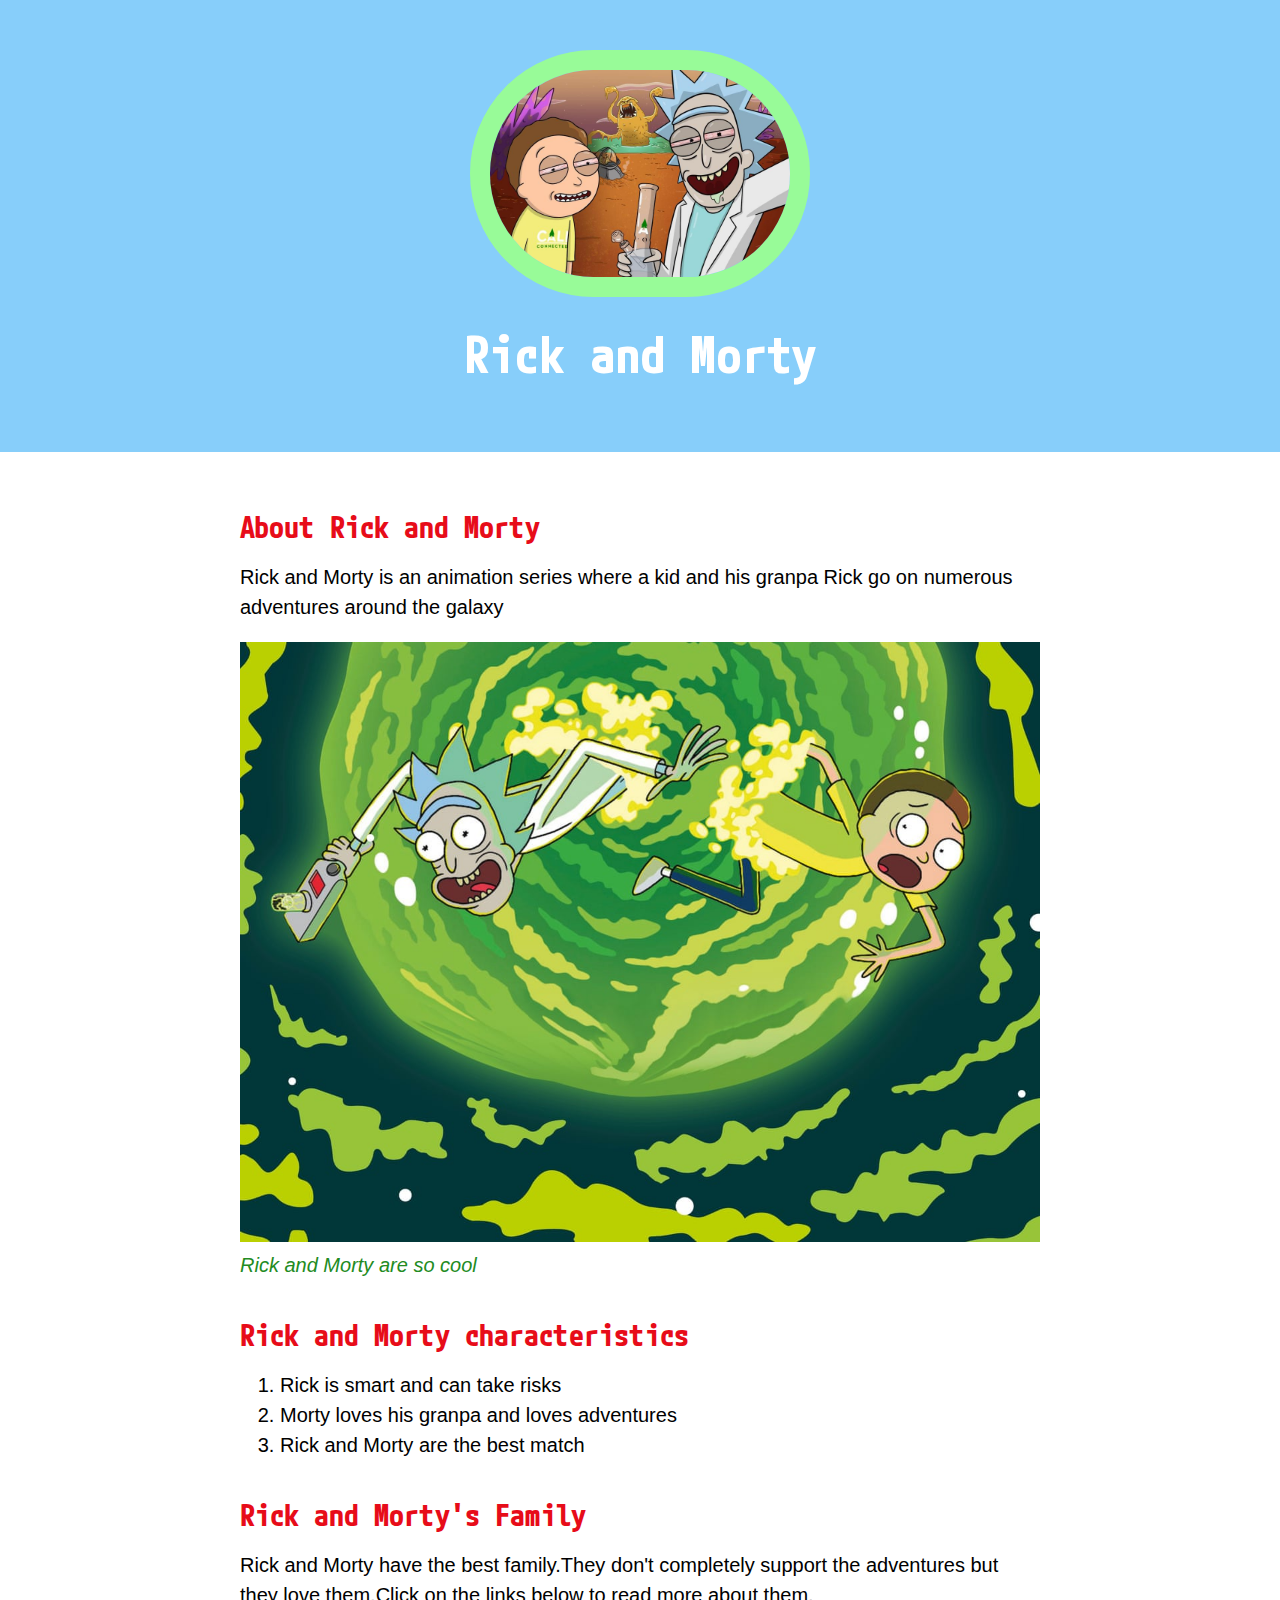
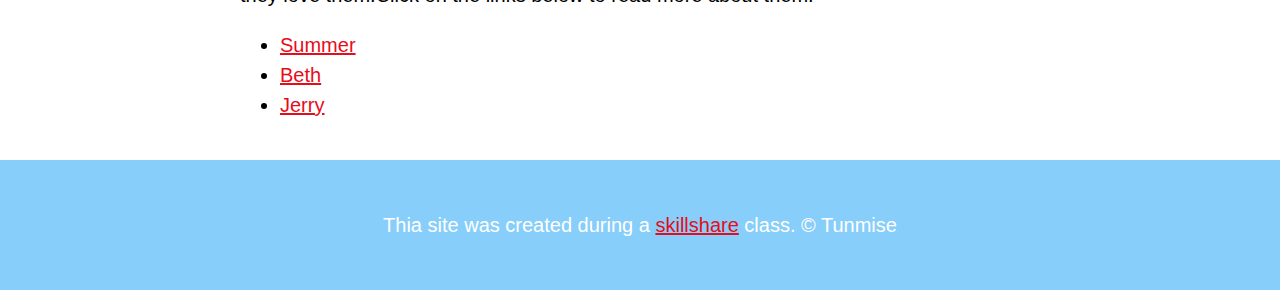
<file: index.html>
<!DOCTYPE html>
<html>
<head>
	<meta charset="utf-8">
	<title>Rick and Morty</title>
	<link rel="icon" href="img/rick.avatar.jpeg">
	<link href="https://fonts.googleapis.com/css2?family=M+PLUS+1+Code:wght@200&display=swap" rel="stylesheet">
	<link rel="stylesheet" type="text/css" href="css/hero.css">
</head>
<body>
	<!-- header element -->
	<header>
		<img src="img/rick.avatar.jpeg">
		<h1>Rick and Morty</h1>
	</header>

	<!-- main element -->
	<main>
		<h2>About Rick and Morty</h2>
		<p>Rick and Morty is an animation series where a kid and his granpa Rick go on numerous adventures around the galaxy</p>
		<img src="img/morty.avatar.jpeg">
		<p class="caption">Rick and Morty are so cool</p>

		<!-- characteristics -->
		<h2>Rick and Morty characteristics</h2>
		<ol>
			<li>Rick is smart and can take risks</li>
		    <li>Morty loves his granpa and loves adventures</li>
		    <li>Rick and Morty are the best match</li>
		</ol>

		<!-- Family -->
		<h2>Rick and Morty's Family</h2>
		<p>Rick and Morty have the best family.They don't completely support the adventures but they love them.Click on the links below to read more about them.
		</p>
		<ul>
			<li><a target="_blank" href="https://en.wikipedia.org/wiki/Summer_Smith">Summer</a></li>
			<li><a target="_blank" href="https://en.wikipedia.org/wiki/Beth_Smith">Beth</a></li>
			<li><a target="_blank" href="https://rickandmorty.fandom.com/wiki/Jerry_Smith">Jerry</a></li>
		</ul>
	</main>

	<!-- Footer element -->
	<footer>
		<p>Thia site was created during a <a target="_blank" href="https://Skillshare.com">skillshare</a> class. &copy; Tunmise</p>
	</footer>
 
</body>
</html>
</file>
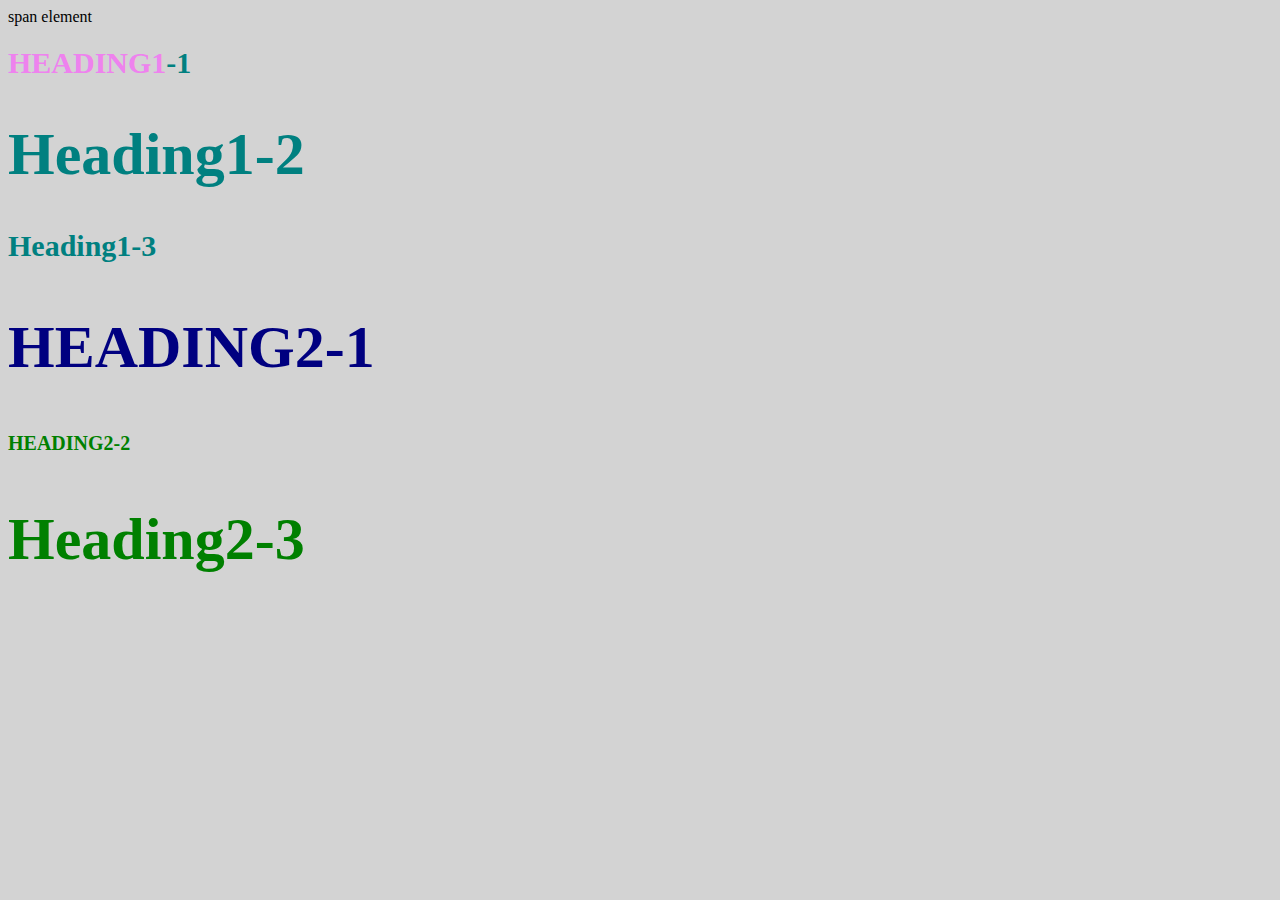
<file: style-test.html>
<!DOCTYPE html>
<html>
<head>
	<meta charset="utf-8">
	<title>style test</title>
	<link rel="stylesheet" type="text/css" href="css/test.css">
</head>
<span>span element</span>
<h1 class="uppercase"><span>Heading1</span>-1</h1>
<h1 class="big">Heading1-2</h1>
<h1>Heading1-3</h1>
<h2 class="big uppercase">Heading2-1</h2>
<h2 class="uppercase">Heading2-2</h2>
<h2 class="big">Heading2-3</h2>

</body>
</html>
</file>
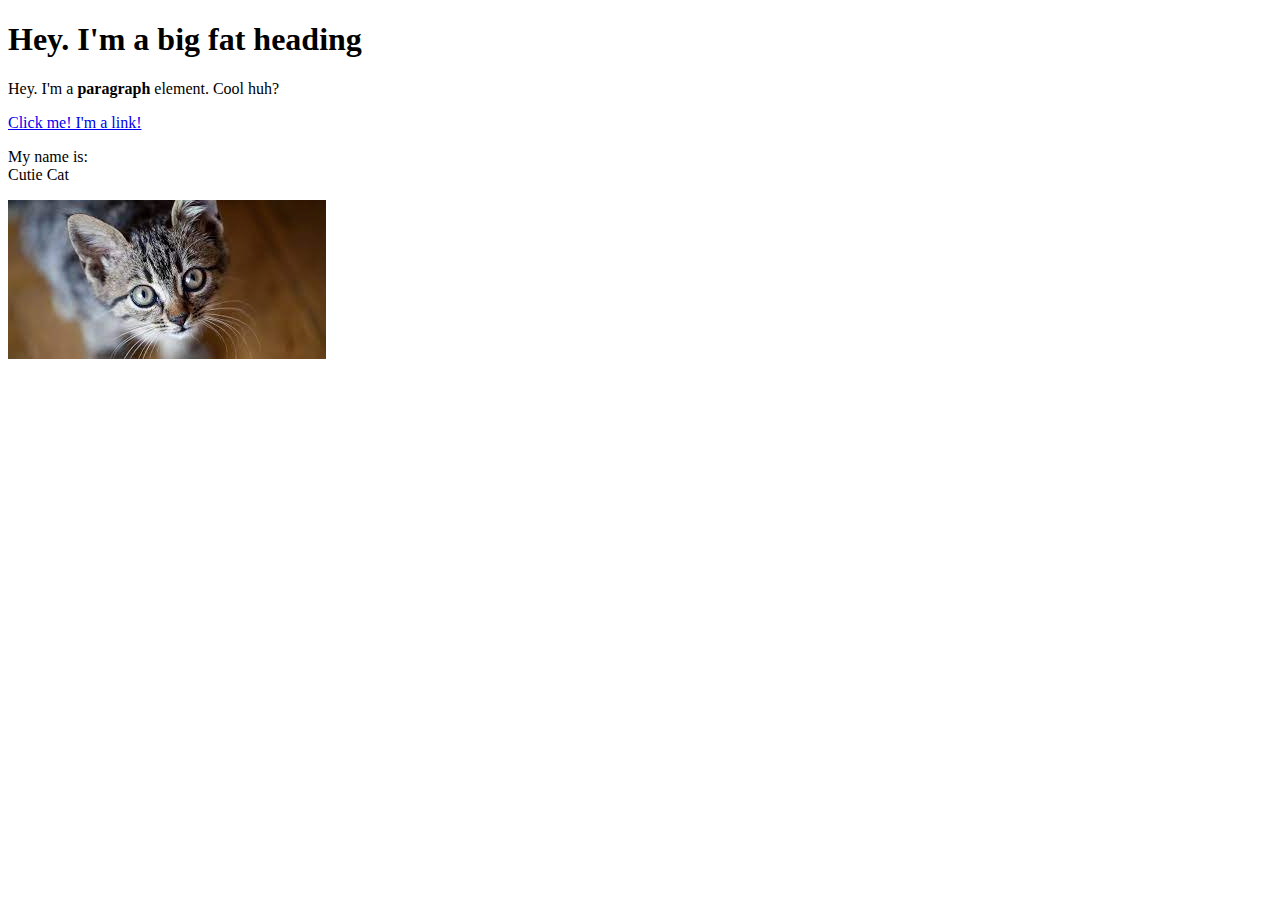
<file: test.html>
<!DOCTYPE html>
<!DOCTYPE html>
<html>
<head>
	<meta charset="utf-8">
	<title>Test page</title>
</head>
<body>

</body>
</html>
<h1>Hey. I'm a big fat heading </h1>
<p>Hey. I'm a <b>paragraph</b> element. Cool huh?</p>
<a href="https://google.com" target="_blank" title="Let's go to google">Click me! I'm a link!</a>
<p>My name is:<br>
Cutie Cat</p>
<img src="[data-uri]">
</file>
<file: css/hero.css>
body{
	margin: 0;
	font-family: Helvetica, Arial, sans-serif;
	font-size: 20px;
	line-height: 30px;
}

header{
	background-color: lightskyblue;
	text-align: center;
	padding-top: 50px;
	padding-bottom: 50px;
}

h1, h2{
	font-family: 'M PLUS 1 Code', sans-serif;
}

header h1{
	color: white;
	font-size: 50px;

}

header img{
	border-radius: 150px;
    width: 300px;
    border: 20px solid palegreen
}

main{
	max-width: 800px;
	margin: 0 auto;
	padding: 20px;
}

main img{
	max-width: 100%;
}

h2{
	font-size: 30px ;
	color:#e70c19 ;
	margin: 40px 0 10px;
}

a{
    color: #e70c19;
}
a:hover{
	color: white;
	background-color: royalblue;
}

footer{
	background-color: lightskyblue;
	text-align: center;
	color: white;
	padding: 50px;
}

footer p{
	margin: 0;
}

footer a: hover{
	opacity: .5;
	background-color: transparent;
}

p.caption{
	color: forestgreen;
	font-style: italic;
	margin: 0;
}
</file>
<file: css/test.css>
body{
	background-color: lightgrey;
}
h1{
	font-size: 30px;
	color: teal;
}

h2{
	color: red;
	font-size: 20px;
}

h2{
	color:green;
}

.big{
	font-size: 60px;
}

.uppercase{
	text-transform: uppercase;
}

.big.uppercase{
	color: navy;
}

h1 span{
	color: violet;
}
</file>
